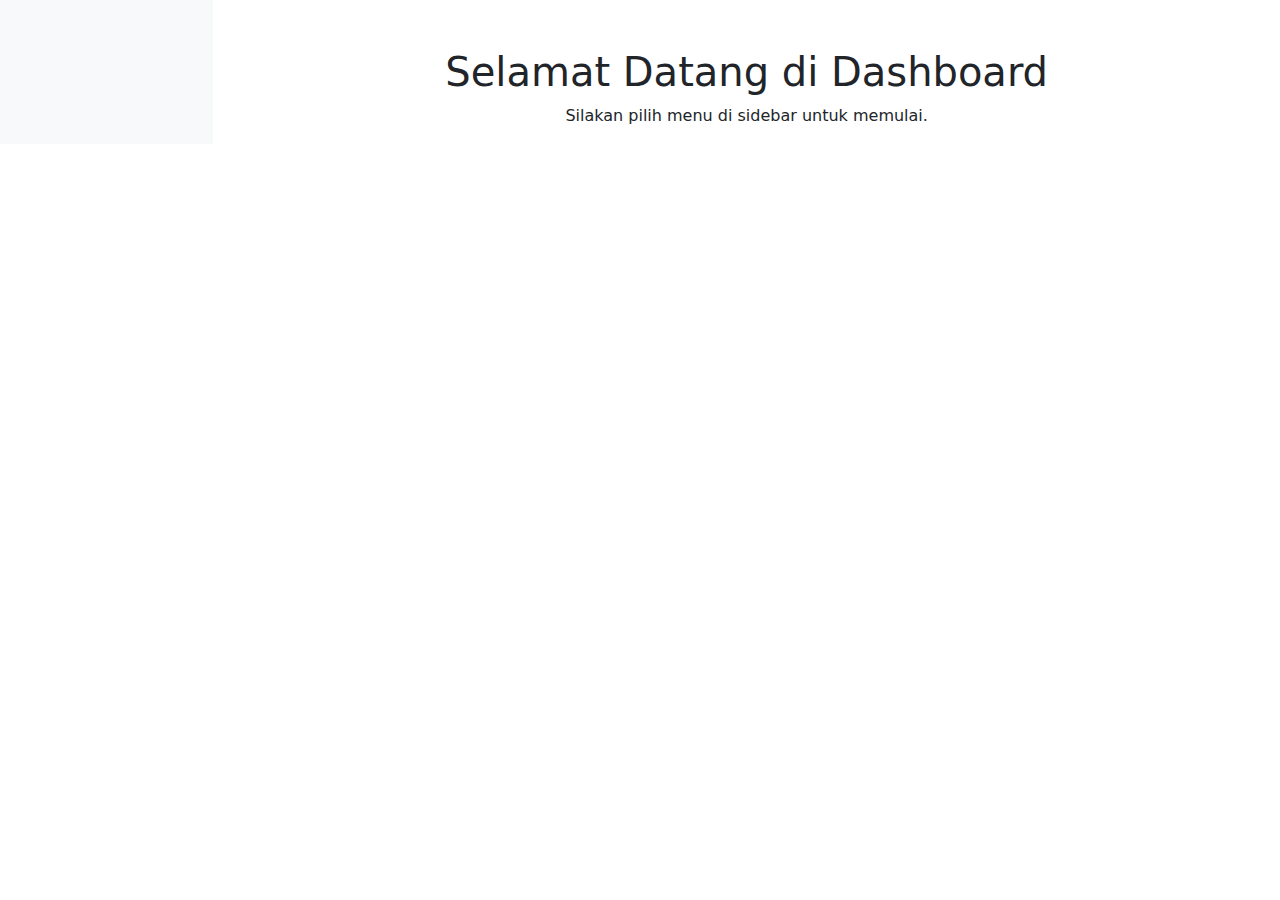
<file: dashboardSupAdm.html>
<!DOCTYPE html>
<html lang="id">
<head>
    <meta charset="UTF-8">
    <meta name="viewport" content="width=device-width, initial-scale=1.0">
    <title>Dashboard</title>
    <!-- Bootstrap CSS -->
    <link href="https://cdn.jsdelivr.net/npm/bootstrap@5.3.0-alpha1/dist/css/bootstrap.min.css" rel="stylesheet">
</head>
<body>
    <div class="container-fluid">
        <div class="row">
            <!-- Sidebar -->
            <nav class="col-md-3 col-lg-2 d-md-block bg-light sidebar collapse" id="sidebarMenu">
                <div class="position-sticky">
                    <ul class="nav flex-column" id="menuItems"></ul>
                </div>
            </nav>

            <!-- Main Content -->
            <main class="col-md-9 ms-sm-auto col-lg-10 px-md-4">
                <div id="content">
                    <h1 class="text-center mt-5">Selamat Datang di Dashboard</h1>
                    <p class="text-center">Silakan pilih menu di sidebar untuk memulai.</p>
                </div>
            </main>
        </div>
    </div>

    <!-- Bootstrap JS -->
    <script src="https://cdn.jsdelivr.net/npm/bootstrap@5.3.0-alpha1/dist/js/bootstrap.bundle.min.js"></script>
    <script src="js/dashboard.js"></script>
</body>
</html>
</file>
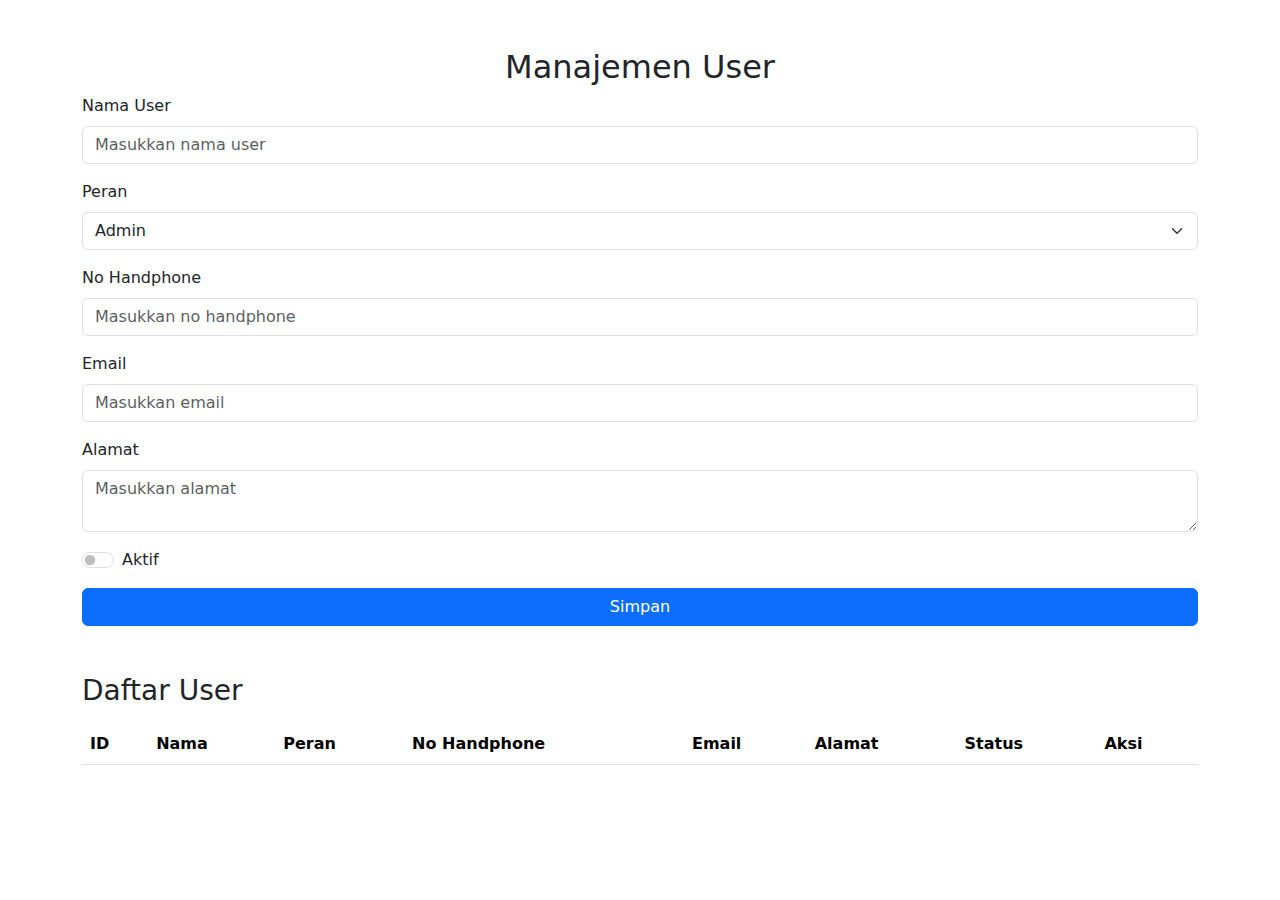
<file: user.html>
<!DOCTYPE html>
<html lang="id">
<head>
    <meta charset="UTF-8">
    <meta name="viewport" content="width=device-width, initial-scale=1.0">
    <title>Manajemen User</title>
    <!-- Bootstrap CSS -->
    <link href="https://cdn.jsdelivr.net/npm/bootstrap@5.3.0-alpha1/dist/css/bootstrap.min.css" rel="stylesheet">
</head>
<body>
<div class="container mt-5">
    <h2 class="text-center">Manajemen User</h2>

    <!-- Form Tambah/Edit User -->
    <form id="userForm">
        <div class="mb-3">
            <label for="userName" class="form-label">Nama User</label>
            <input type="text" class="form-control" id="userName" placeholder="Masukkan nama user" required>
        </div>
        <div class="mb-3">
            <label for="userRole" class="form-label">Peran</label>
            <select class="form-select" id="userRole" onchange="handleRoleChange()" required>
                <option value="Admin">Admin</option>
                <option value="Kasir">Kasir</option>
                <option value="Other">Other</option>
            </select>
        </div>
        <div class="mb-3" id="customRoleField" style="display: none;">
            <label for="customRole" class="form-label">Peran Manual</label>
            <input type="text" class="form-control" id="customRole" placeholder="Masukkan peran manual">
        </div>
        <div class="mb-3">
            <label for="userPhone" class="form-label">No Handphone</label>
            <input type="text" class="form-control" id="userPhone" placeholder="Masukkan no handphone" required>
        </div>
        <div class="mb-3">
            <label for="userEmail" class="form-label">Email</label>
            <input type="email" class="form-control" id="userEmail" placeholder="Masukkan email" required>
        </div>
        <div class="mb-3">
            <label for="userAddress" class="form-label">Alamat</label>
            <textarea class="form-control" id="userAddress" placeholder="Masukkan alamat" required></textarea>
        </div>
        <div class="form-check form-switch mb-3">
            <input class="form-check-input" type="checkbox" id="userStatus">
            <label class="form-check-label" for="userStatus">Aktif</label>
        </div>
        <button type="submit" class="btn btn-primary w-100">Simpan</button>
    </form>

    <!-- Daftar User -->
    <h3 class="mt-5">Daftar User</h3>
    <table class="table table-striped mt-3">
        <thead>
        <tr>
            <th>ID</th>
            <th>Nama</th>
            <th>Peran</th>
            <th>No Handphone</th>
            <th>Email</th>
            <th>Alamat</th>
            <th>Status</th>
            <th>Aksi</th>
        </tr>
        </thead>
        <tbody id="userTable">
        </tbody>
    </table>
</div>

<!-- Bootstrap JS -->
<script src="https://cdn.jsdelivr.net/npm/bootstrap@5.3.0-alpha1/dist/js/bootstrap.bundle.min.js"></script>
<script src="js/user.js"></script>
</body>
</html>
</file>
